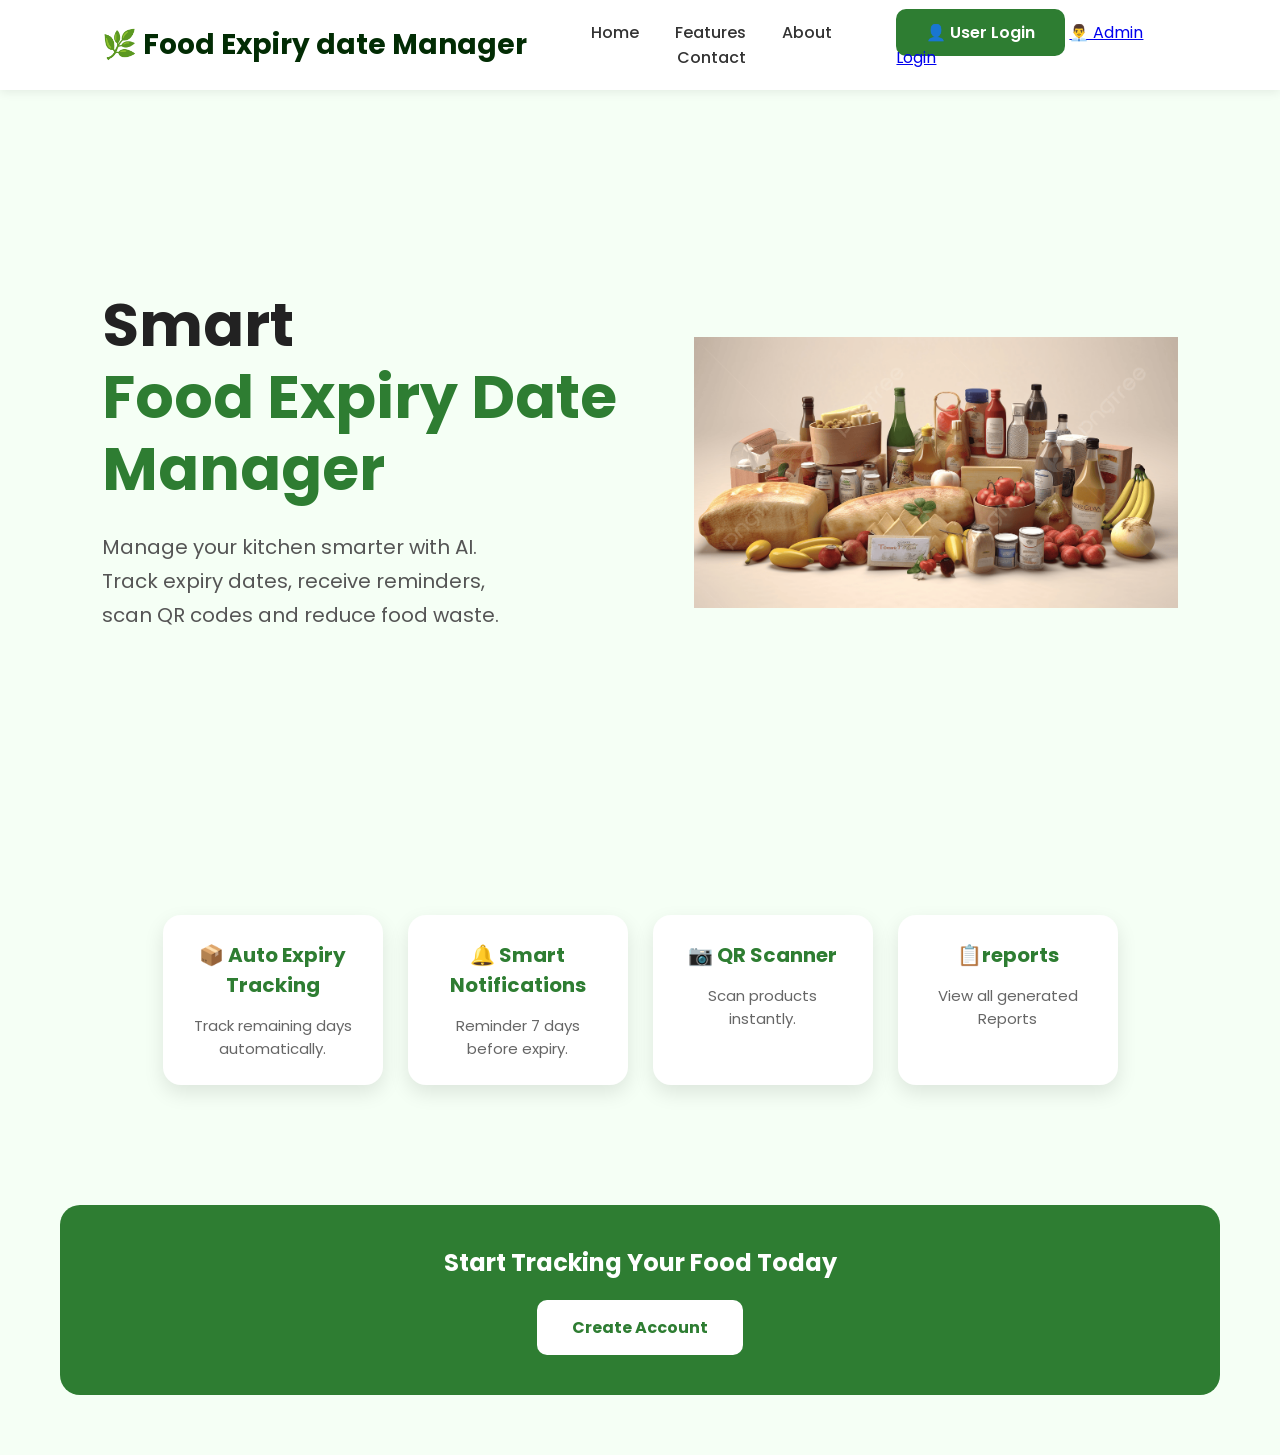
<file: index.html>
<!DOCTYPE html>
<html lang="en">
<head>
<meta charset="UTF-8">
<meta name="viewport" content="width=device-width, initial-scale=1.0">
<title>Smart Food Expiry Manager</title>

<link rel="stylesheet" href="style.css">

<link rel="preconnect" href="https://fonts.googleapis.com">
<link href="https://fonts.googleapis.com/css2?family=Poppins:wght@300;400;600;700&display=swap" rel="stylesheet">
</head>

<body>

<header>

<div class="logo">
🌿 <span>Food Expiry date Manager</span>
</div>

<nav>
<a href="#home">Home</a>
<a href="#features">Features</a>
<a href="#about">About</a>
<a href="#contact">Contact</a>
</nav>

<div class="login-options">
    <a href="login.html" class="login-btn">👤 User Login</a>
    <a href="admin-login.html" class="admin-login-btn">👨‍💼 Admin Login</a>
</div>


</header>

    
<section class="hero">

<div class="left">

<h1>Smart <br><span>Food Expiry Date Manager</span></h1>

<p>
Manage your kitchen smarter with AI.<br>
Track expiry dates, receive reminders,<br>
scan QR codes and reduce food waste.
</p>



</div>

<div class="right">

<img src="foood.jpg" width="5000" height="500" alt="Food">

</div>

</section>

<section class="features">

<div class="card">
<h3>📦 Auto Expiry Tracking</h3>
<p>Track remaining days automatically.</p>
</div>

<div class="card">
<h3>🔔 Smart Notifications</h3>
<p>Reminder 7 days before expiry.</p>
</div>


<div class="card">
<h3>📷 QR Scanner</h3>
<p>Scan products instantly.</p>
</div>

<div class="card">
<h3>📋reports</h3>
<p>View all generated Reports</p>
</div>

</section>

<section class="bottom">

<h2>Start Tracking Your Food Today</h2>

<a href="register.html" class="create-btn">Create Account</a>

</section>

</body>
</html>
</file>
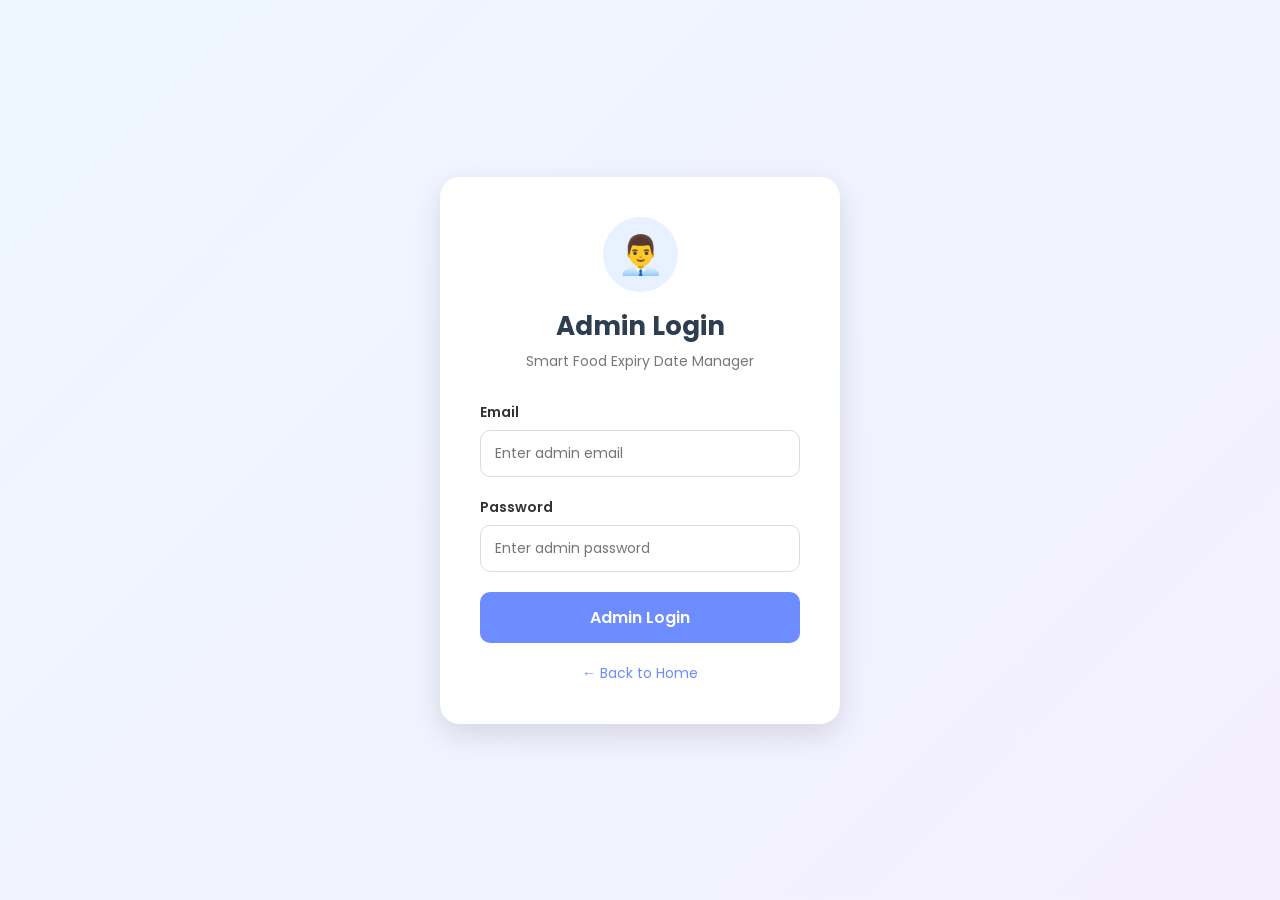
<file: admin-login.html>
<!DOCTYPE html>
<html lang="en">

<head>
    <meta charset="UTF-8">
    <meta name="viewport" content="width=device-width, initial-scale=1.0">

    <title>Admin Login - Smart Food Expiry Manager</title>

    <link rel="stylesheet" href="admin-login.css">

    <link rel="preconnect" href="https://fonts.googleapis.com">
    <link href="https://fonts.googleapis.com/css2?family=Poppins:wght@300;400;600;700&display=swap" rel="stylesheet">
</head>

<body>

    <div class="admin-container">

        <div class="admin-icon">
            👨‍💼
        </div>

        <h1>Admin Login</h1>

        <p class="subtitle">
            Smart Food Expiry Date Manager
        </p>

        <form id="adminLoginForm">

            <div class="form-group">
                <label for="adminEmail">Email</label>
                <input
                    type="email"
                    id="adminEmail"
                    placeholder="Enter admin email"
                    required
                >
            </div>

            <div class="form-group">
                <label for="adminPassword">Password</label>
                <input
                    type="password"
                    id="adminPassword"
                    placeholder="Enter admin password"
                    required
                >
            </div>

            <button type="submit" class="admin-btn">
                Admin Login
            </button>

            <p id="errorMessage" class="error-message"></p>

        </form>

        <a href="index.html" class="back-link">
            ← Back to Home
        </a>

    </div>

    <script src="admin-login.js"></script>

</body>
</html>
</file>
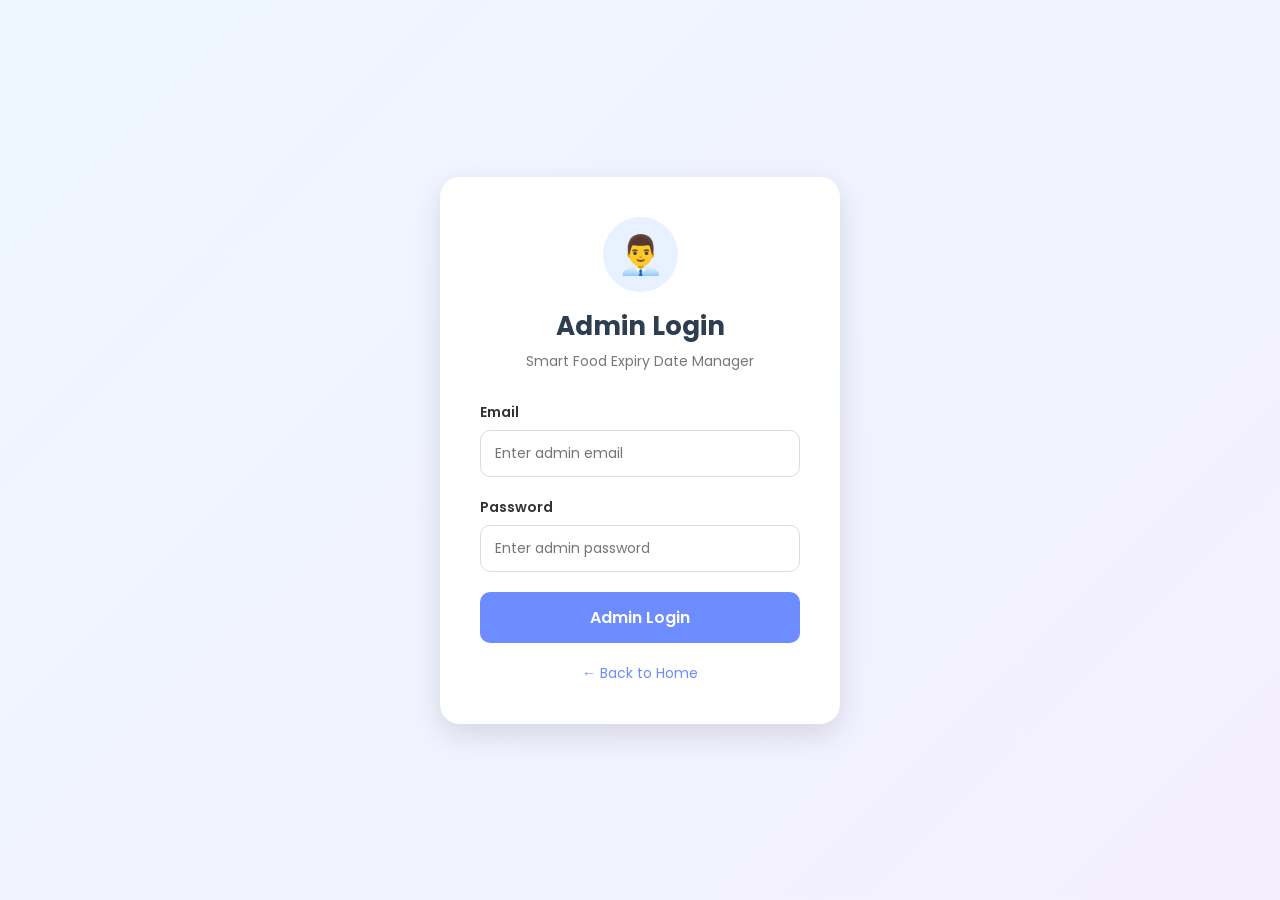
<file: admin-products.html>
<!DOCTYPE html>
<html lang="en">

<head>

    <meta charset="UTF-8">
    <meta name="viewport" content="width=device-width, initial-scale=1.0">

    <title>Admin - Products</title>

    <link rel="stylesheet" href="admin.css">

    <link rel="preconnect" href="https://fonts.googleapis.com">

    <link href="https://fonts.googleapis.com/css2?family=Poppins:wght@300;400;500;600;700&display=swap"
        rel="stylesheet">

</head>

<body>

    <!-- ===============================
         Sidebar
         =============================== -->

    <aside class="sidebar">

        <div class="logo">
            🌿
            <span>Food Expiry<br>Manager</span>
        </div>

        <nav>

            <a href="admin.html">
                🏠 Dashboard
            </a>

            <a href="admin-users.html">
                👥 Users
            </a>

            <a href="admin-products.html" class="active">
                📦 Products
            </a>

           

            <a href="admin-reports.html">
                📊 Reports
            </a>

        </nav>

        <button class="logout-btn" id="logoutBtn">
            🚪 Logout
        </button>

    </aside>


    <!-- ===============================
         Main Content
         =============================== -->

    <main class="main-content">

        <header class="topbar">

            <div>

                <h1>All Products</h1>

                <p>
                    View products added by all registered users
                </p>

            </div>

            <div class="admin-profile">

                👨‍💼

                <div>

                    <strong>Admin</strong>

                    <small>Administrator</small>

                </div>

            </div>

        </header>


        <!-- ===============================
             Product Summary
             =============================== -->

        <section class="summary">

            <div class="card">

                <div class="card-icon">
                    📦
                </div>

                <div>

                    <h3>Total Products</h3>

                    <p id="totalProducts">
                        0
                    </p>

                </div>

            </div>


            <div class="card">

                <div class="card-icon">
                    ⚠️
                </div>

                <div>

                    <h3>Expiring Soon</h3>

                    <p id="expiringProducts">
                        0
                    </p>

                </div>

            </div>


            <div class="card">

                <div class="card-icon">
                    ❌
                </div>

                <div>

                    <h3>Expired</h3>

                    <p id="expiredProducts">
                        0
                    </p>

                </div>

            </div>

        </section>


        <!-- ===============================
             Products Table
             =============================== -->

        <section class="admin-products">

            <h2>
                📦 Users & Their Products
            </h2>

            <div class="table-container">

                <table>

                    <thead>

                        <tr>

                            <th>User Name</th>

                            <th>User Email</th>

                            <th>Product</th>

                            <th>Category</th>

                            <th>Quantity</th>

                            <th>Manufacturing Date</th>

                            <th>Expiry Date</th>

                            <th>Status</th>

                        </tr>

                    </thead>


                    <tbody id="productsTableBody">

                        <tr>

                            <td colspan="8" style="text-align:center;">
                                Loading Products...
                            </td>

                        </tr>

                    </tbody>

                </table>

            </div>

        </section>

    </main>


    <script src="admin-products.js"></script>

</body>

</html>
</file>
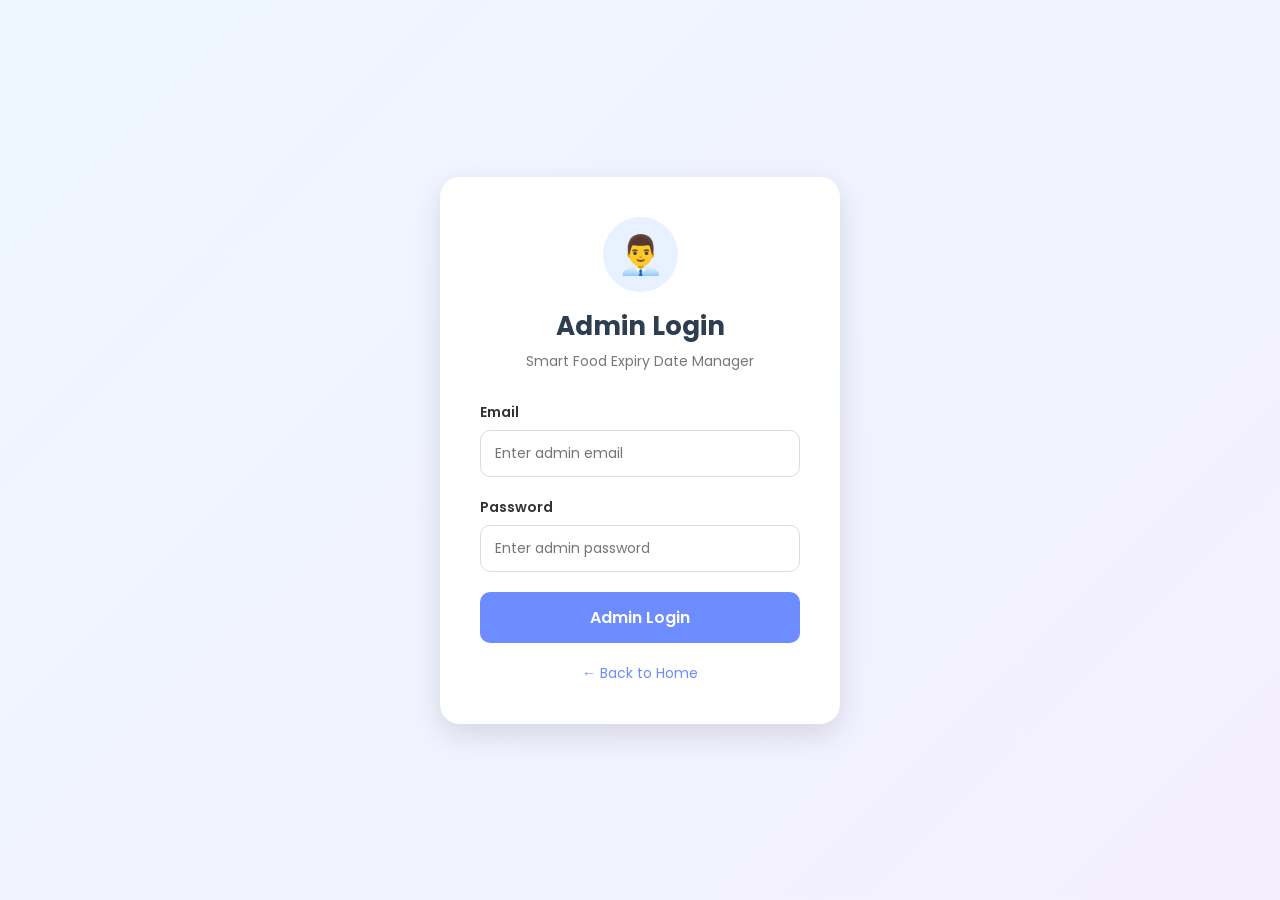
<file: admin-reports.html>
<!DOCTYPE html>
<html lang="en">

<head>

    <meta charset="UTF-8">
    <meta name="viewport" content="width=device-width, initial-scale=1.0">

    <title>Admin - User Reports</title>

    <link rel="stylesheet" href="admin.css">

    <link rel="preconnect" href="https://fonts.googleapis.com">

    <link href="https://fonts.googleapis.com/css2?family=Poppins:wght@300;400;500;600;700&display=swap"
        rel="stylesheet">

</head>

<body>

    <!-- ===============================
         Sidebar
         =============================== -->

    <aside class="sidebar">

        <div class="logo">
            🌿
            <span>Food Expiry<br>Manager</span>
        </div>

        <nav>

            <a href="admin.html">
                🏠 Dashboard
            </a>

            <a href="admin-users.html">
                👥 Users
            </a>

            <a href="admin-products.html">
                📦 Products
            </a>

            

            <a href="admin-reports.html" class="active">
                📊 Reports
            </a>

        </nav>

        <button class="logout-btn" id="logoutBtn">
            🚪 Logout
        </button>

    </aside>


    <!-- ===============================
         Main Content
         =============================== -->

    <main class="main-content">

        <header class="topbar">

            <div>

                <h1>User Reports</h1>

                <p>
                    View individual product reports and history
                </p>

            </div>

            <div class="admin-profile">

                👨‍💼

                <div>

                    <strong>Admin</strong>

                    <small>Administrator</small>

                </div>

            </div>

        </header>


        <!-- ===============================
             Select User
             =============================== -->

        <section class="welcome">

            <h2>👤 Select User</h2>

            <p>
                Select a user to view their individual report.
            </p>

            <select id="userSelect">

                <option value="">
                    -- Select User --
                </option>

            </select>
            <br><br>

<select id="monthSelect">
    <option value="all">📅 All Months</option>
</select>

        </section>


        <!-- ===============================
             User Report
             =============================== -->

        <section id="reportSection" style="display:none;">

            <div class="welcome">

                <h2 id="reportUserName">
                    User Report
                </h2>

                <p id="reportUserEmail"></p>

            </div>


            <!-- Summary -->

            <section class="summary">

                <div class="card">

                    <div class="card-icon">
                        📦
                    </div>

                    <div>

                        <h3>Total Products</h3>

                        <p id="userTotalProducts">
                            0
                        </p>

                    </div>

                </div>


                <div class="card">

                    <div class="card-icon">
                        🌿
                    </div>

                    <div>

                        <h3>Fresh</h3>

                        <p id="userFreshProducts">
                            0
                        </p>

                    </div>

                </div>


                <div class="card">

                    <div class="card-icon">
                        ⚠️
                    </div>

                    <div>

                        <h3>Expiring Soon</h3>

                        <p id="userExpiringProducts">
                            0
                        </p>

                    </div>

                </div>


                <div class="card">

                    <div class="card-icon">
                        ❌
                    </div>

                    <div>

                        <h3>Expired</h3>

                        <p id="userExpiredProducts">
                            0
                        </p>

                    </div>

                </div>

            </section>


            <!-- ===============================
                 Product History
                 =============================== -->

            <section class="admin-products">

                <h2>
                    📅 Product History
                </h2>

                <div class="table-container">

                    <table>

                        <thead>

                            <tr>

                                <th>Month</th>

                                <th>Product</th>

                                <th>Category</th>

                                <th>Quantity</th>

                                <th>Manufacturing Date</th>

                                <th>Expiry Date</th>

                                <th>Status</th>

                            </tr>

                        </thead>

                        <tbody id="reportTableBody">

                            <tr>

                                <td colspan="7" style="text-align:center;">
                                    Select a user
                                </td>

                            </tr>

                        </tbody>

                    </table>

                </div>

            </section>

        </section>

    </main>


    <script src="admin-reports.js"></script>

</body>

</html>
</file>
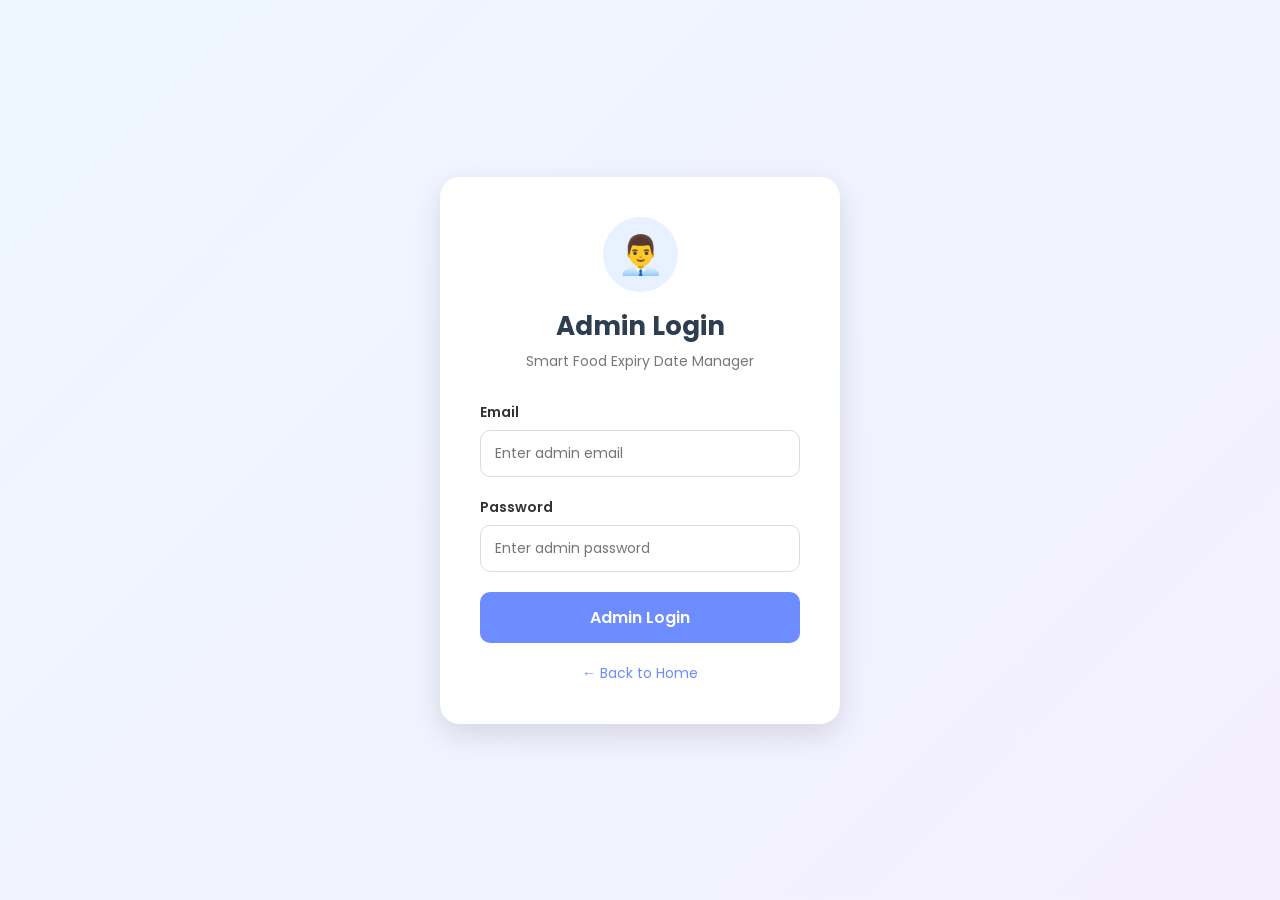
<file: admin-users.html>
<!DOCTYPE html>
<html lang="en">

<head>

    <meta charset="UTF-8">
    <meta name="viewport" content="width=device-width, initial-scale=1.0">

    <title>Admin - Users</title>

    <link rel="stylesheet" href="admin.css">

    <link rel="preconnect" href="https://fonts.googleapis.com">

    <link href="https://fonts.googleapis.com/css2?family=Poppins:wght@300;400;500;600;700&display=swap"
        rel="stylesheet">

</head>

<body>

    <!-- ===============================
         Sidebar
         =============================== -->

    <aside class="sidebar">

        <div class="logo">
            🌿
            <span>Food Expiry<br>Manager</span>
        </div>

        <nav>

            <a href="admin.html">
                🏠 Dashboard
            </a>

            <a href="admin-users.html" class="active">
                👥 Users
            </a>

            <a href="admin-products.html">
                📦 Products
            </a>

            

            <a href="admin-reports.html">
                📊 Reports
            </a>

        </nav>

        <button class="logout-btn" id="logoutBtn">
            🚪 Logout
        </button>

    </aside>


    <!-- ===============================
         Main Content
         =============================== -->

    <main class="main-content">

        <header class="topbar">

            <div>

                <h1>Registered Users</h1>

                <p>
                    View all registered users and their product count
                </p>

            </div>

            <div class="admin-profile">

                👨‍💼

                <div>

                    <strong>Admin</strong>

                    <small>Administrator</small>

                </div>

            </div>

        </header>


        <!-- ===============================
             Total Users
             =============================== -->

        <section class="summary">

            <div class="card">

                <div class="card-icon">
                    👥
                </div>

                <div>

                    <h3>Total Users</h3>

                    <p id="totalUsers">
                        0
                    </p>

                </div>

            </div>

        </section>


        <!-- ===============================
             Users Table
             =============================== -->

        <section class="admin-products">

            <h2>
                👥 All Registered Users
            </h2>

            <div class="table-container">

                <table>

                    <thead>

                        <tr>

                            <th>Sr. No.</th>

                            <th>Name</th>

                            <th>Email</th>

                            <th>Mobile</th>

                            <th>Total Products</th>

                        </tr>

                    </thead>


                    <tbody id="usersTableBody">

                        <tr>

                            <td colspan="5" style="text-align:center;">
                                Loading Users...
                            </td>

                        </tr>

                    </tbody>

                </table>

            </div>

        </section>

    </main>


    <script src="admin-users.js"></script>

</body>

</html>
</file>
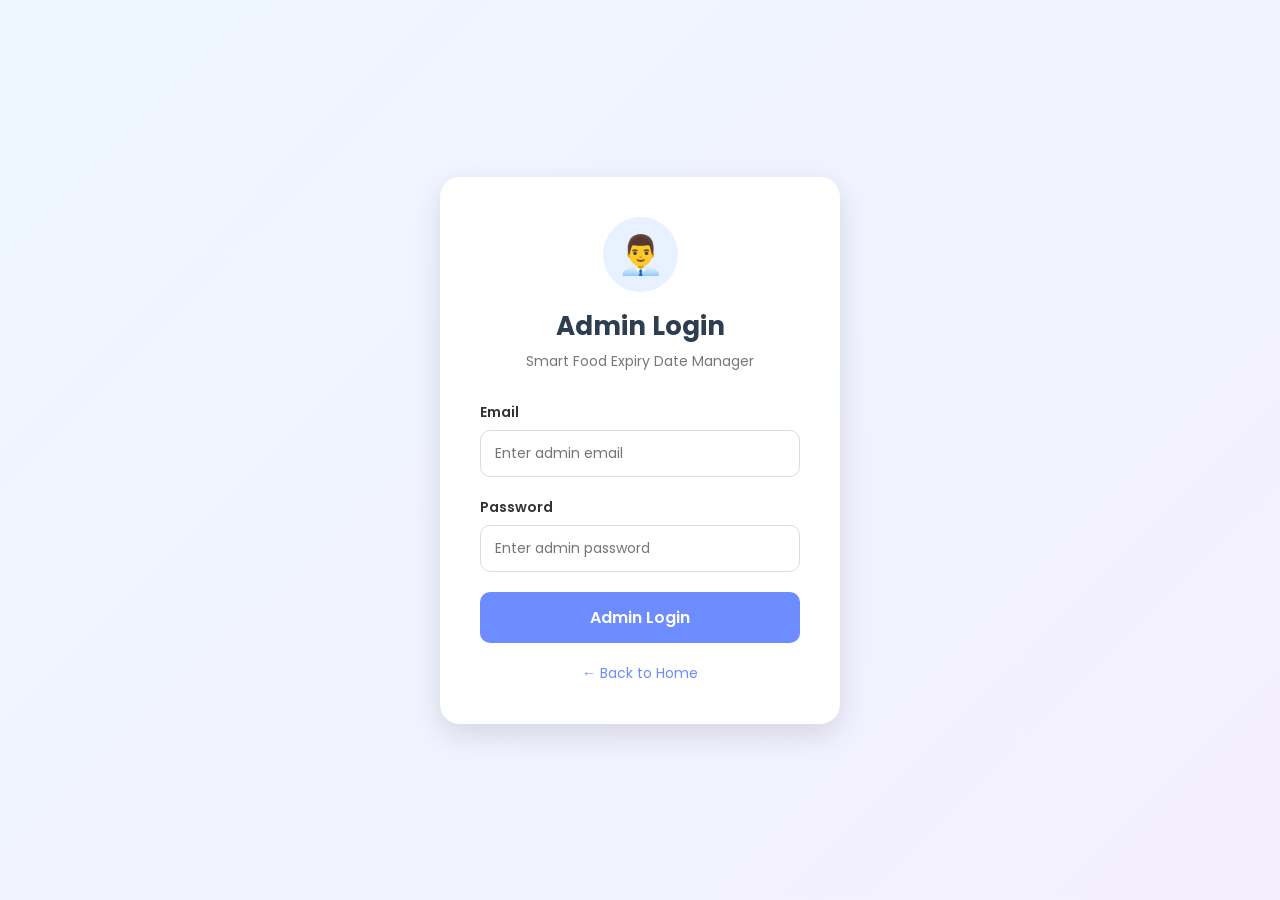
<file: admin.html>
<!DOCTYPE html>
<html lang="en">

<head>
    <meta charset="UTF-8">
    <meta name="viewport" content="width=device-width, initial-scale=1.0">

    <title>Admin Dashboard - Smart Food Expiry Manager</title>

    <link rel="stylesheet" href="admin.css">

    <link rel="preconnect" href="https://fonts.googleapis.com">
    <link href="https://fonts.googleapis.com/css2?family=Poppins:wght@300;400;500;600;700&display=swap" rel="stylesheet">
</head>

<body>

    <!-- Sidebar -->
    <aside class="sidebar">

        <div class="logo">
            🌿
            <span>Food Expiry<br>Manager</span>
        </div>

        <nav>
            <a href="#" class="active">🏠 Dashboard</a>
            <a href="admin-users.html">👥 Users</a>
            <a href="admin-products.html">📦 Products</a>
            
            <a href="admin-reports.html">📊 Reports</a>
        </nav>

        <button class="logout-btn" id="logoutBtn">
            🚪 Logout
        </button>

    </aside>


    <!-- Main Content -->
    <main class="main-content">

        <header class="topbar">

            <div>
                <h1>Admin Dashboard</h1>
                <p>Manage your Food Expiry Date Manager</p>
            </div>

            <div class="admin-profile">
                👨‍💼
                <div>
                    <strong>Admin</strong>
                    <small>Administrator</small>
                </div>
            </div>

        </header>


        <!-- Summary Cards -->
        <section class="summary">

            <div class="card">
                <div class="card-icon">👥</div>
                <div>
                    <h3>Total Users</h3>
                    <p id="totalUsers">0</p>
                </div>
            </div>

            <div class="card">
                <div class="card-icon">📦</div>
                <div>
                    <h3>Total Products</h3>
                    <p id="totalProducts">0</p>
                </div>
            </div>

            <div class="card">
                <div class="card-icon">⚠️</div>
                <div>
                    <h3>Expiring Soon</h3>
                    <p id="expiringProducts">0</p>
                </div>
            </div>

            <div class="card">
                <div class="card-icon">❌</div>
                <div>
                    <h3>Expired</h3>
                    <p id="expiredProducts">0</p>
                </div>
            </div>

        </section>


        <!-- Welcome Section -->
        <section class="welcome">

            <h2>Welcome, Admin! 👋</h2>

            <p>
                From here you can monitor users, products,
                categories and expiry information.
            </p>

        </section>
        <!-- ===============================
     Registered Users
     =============================== -->

<section class="admin-users" id="usersSection">

    <h2>👥 Registered Users</h2>

    <div class="table-container">

        <table>

            <thead>
                <tr>
                    <th>Sr. No.</th>
                    <th>Name</th>
                    <th>Email</th>
                    <th>Mobile</th>
                    <th>Total Products</th>
                </tr>
            </thead>

            <tbody id="adminUsersTableBody">
                <tr>
                    <td colspan="5" style="text-align:center;">
                        No Users Registered
                    </td>
                </tr>
            </tbody>

        </table>

    </div>

</section>



    
<!-- ===============================
     All Users & Products
     =============================== -->

<section class="admin-products">

    <h2>👥 Users & Their Products</h2>

    <div class="table-container">

        <table>

            <thead>
                <tr>
                    <th>User Name</th>
                    <th>User Email</th>
                    <th>Product</th>
                    <th>Category</th>
                    <th>Quantity</th>
                    <th>Manufacturing Date</th>
                    <th>Expiry Date</th>
                    <th>Status</th>
                </tr>
            </thead>

            <tbody id="adminProductTableBody">
                <tr>
                    <td colspan="8" style="text-align:center;">
                        No Products Available
                    </td>
                </tr>
            </tbody>

        </table>

    </div>

</section>



    </main>


    <script src="admin.js"></script>

</body>
</html>
</file>
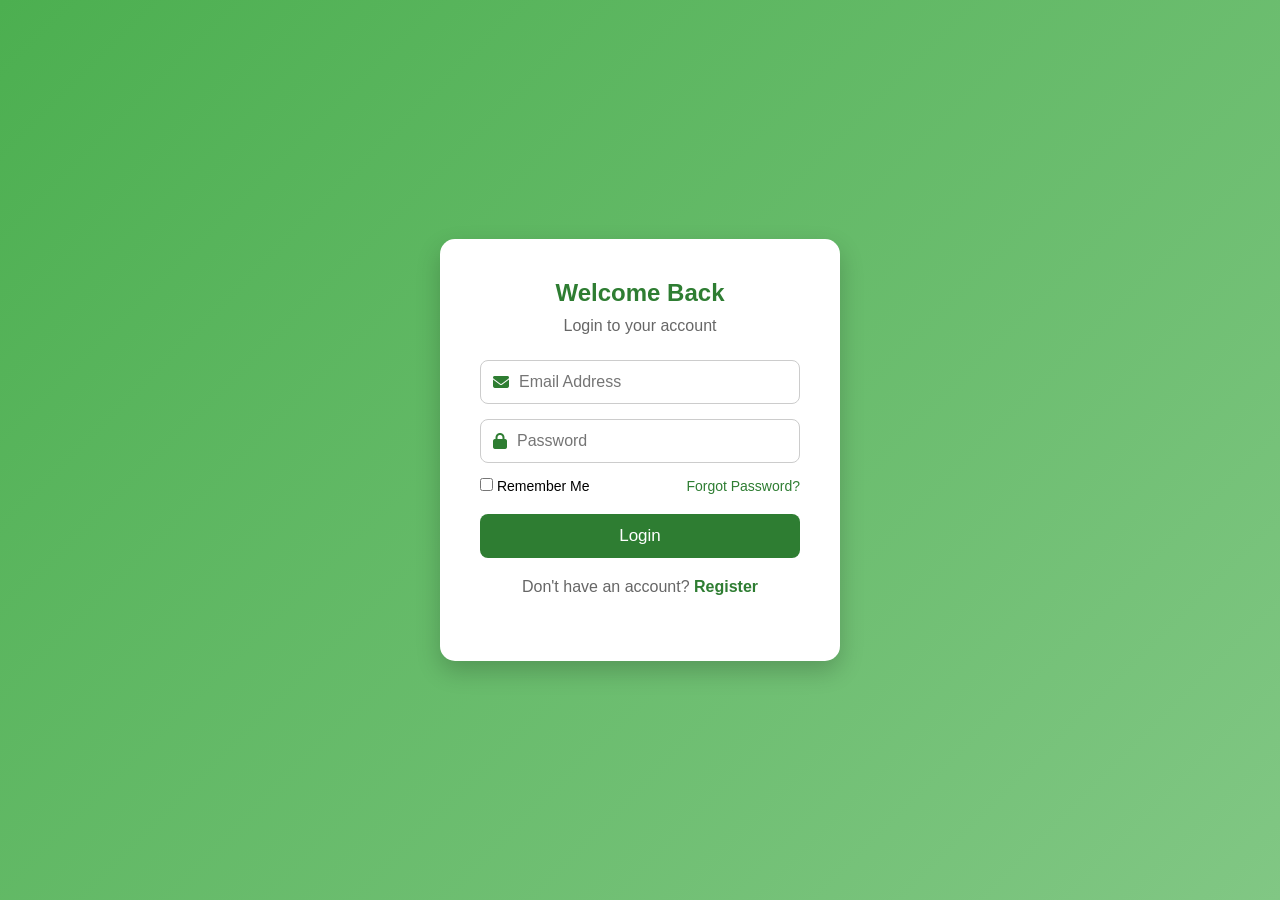
<file: login.html>
<!DOCTYPE html>
<html lang="en">
<head>
    <meta charset="UTF-8">
    <meta name="viewport" content="width=device-width, initial-scale=1.0">
    <title>Login | Food Expiry Manager</title>

    <link rel="stylesheet" href="login.css">
    <link rel="stylesheet" href="https://cdnjs.cloudflare.com/ajax/libs/font-awesome/6.6.0/css/all.min.css">
</head>
<body>

<div class="login-container">

    <div class="login-box">

        <h2>Welcome Back</h2>
        <p>Login to your account</p>

        <form id="loginForm">

            <div class="input-box">
                <i class="fa-solid fa-envelope"></i>
                <input type="email" id="email" placeholder="Email Address">
            </div>

            <small id="emailError"></small>

            <div class="input-box">
                <i class="fa-solid fa-lock"></i>
                <input type="password" id="password" placeholder="Password">
            </div>

            <small id="passwordError"></small>

            <div class="options">
                <label>
                    <input type="checkbox">
                    Remember Me
                </label>

                <a href="#">Forgot Password?</a>
            </div>

            <button  type="button" onclick="login()">
                Login
            </button>

            <p class="register-link">
                Don't have an account?
                <a href="register.html">Register</a>
            </p>

        </form>

    </div>

</div>

<script src="login.js"></script>

</body>
</html>
</file>
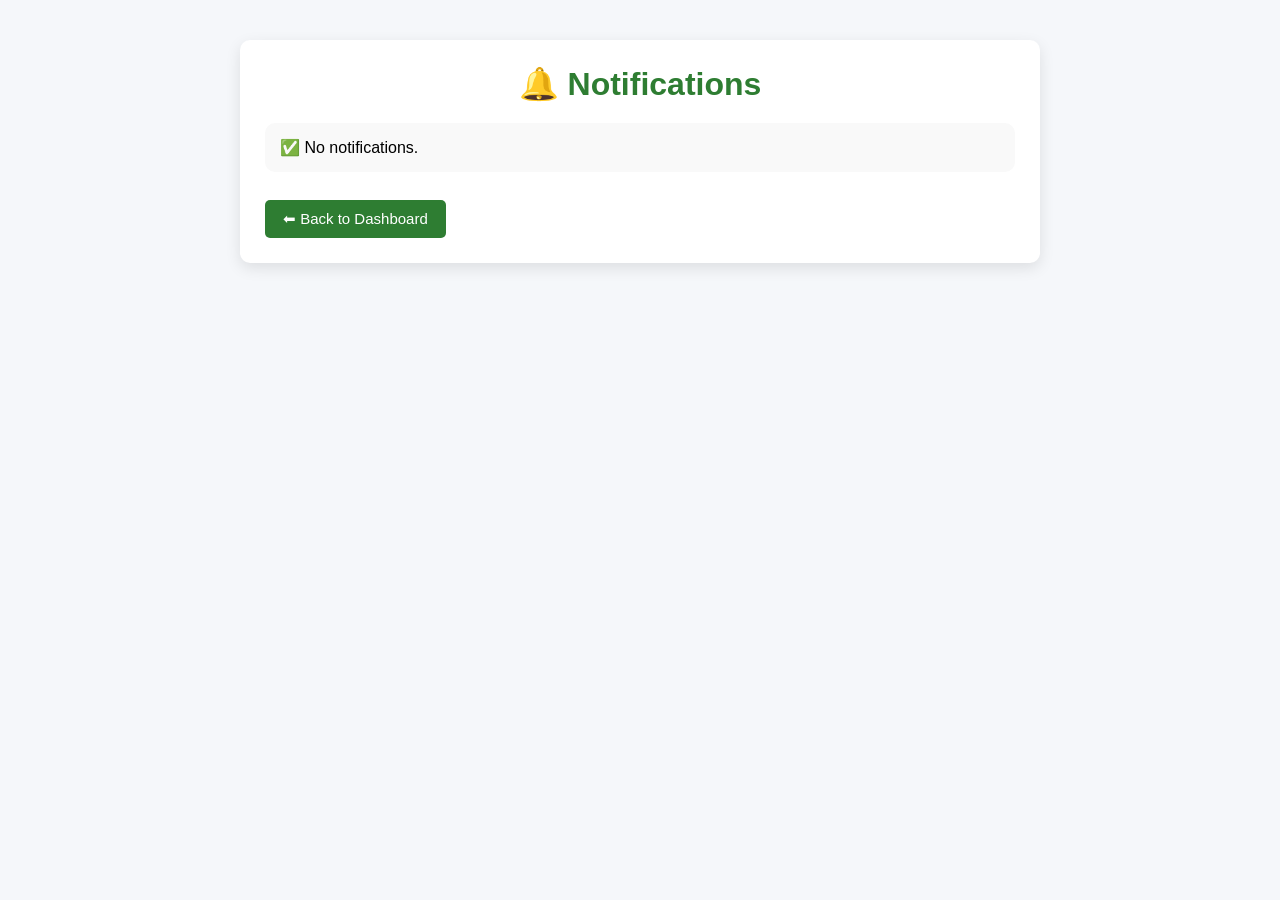
<file: notification.html>
<!DOCTYPE html>
<html lang="en">
<head>
    <meta charset="UTF-8">
    <meta name="viewport" content="width=device-width, initial-scale=1.0">
    <title>Notifications | Food Expiry Date Manager</title>
    <link rel="stylesheet" href="notification.css">
</head>
<body>

    <div class="container">
        <h1>🔔 Notifications</h1>

        <div id="notificationList">
            <!-- Notifications will appear here -->
        </div>

        <br>

        <a href="dashboard.html">
            <button>⬅ Back to Dashboard</button>
        </a>
    </div>

    <script src="notification.js"></script>

</body>
</html>
</file>
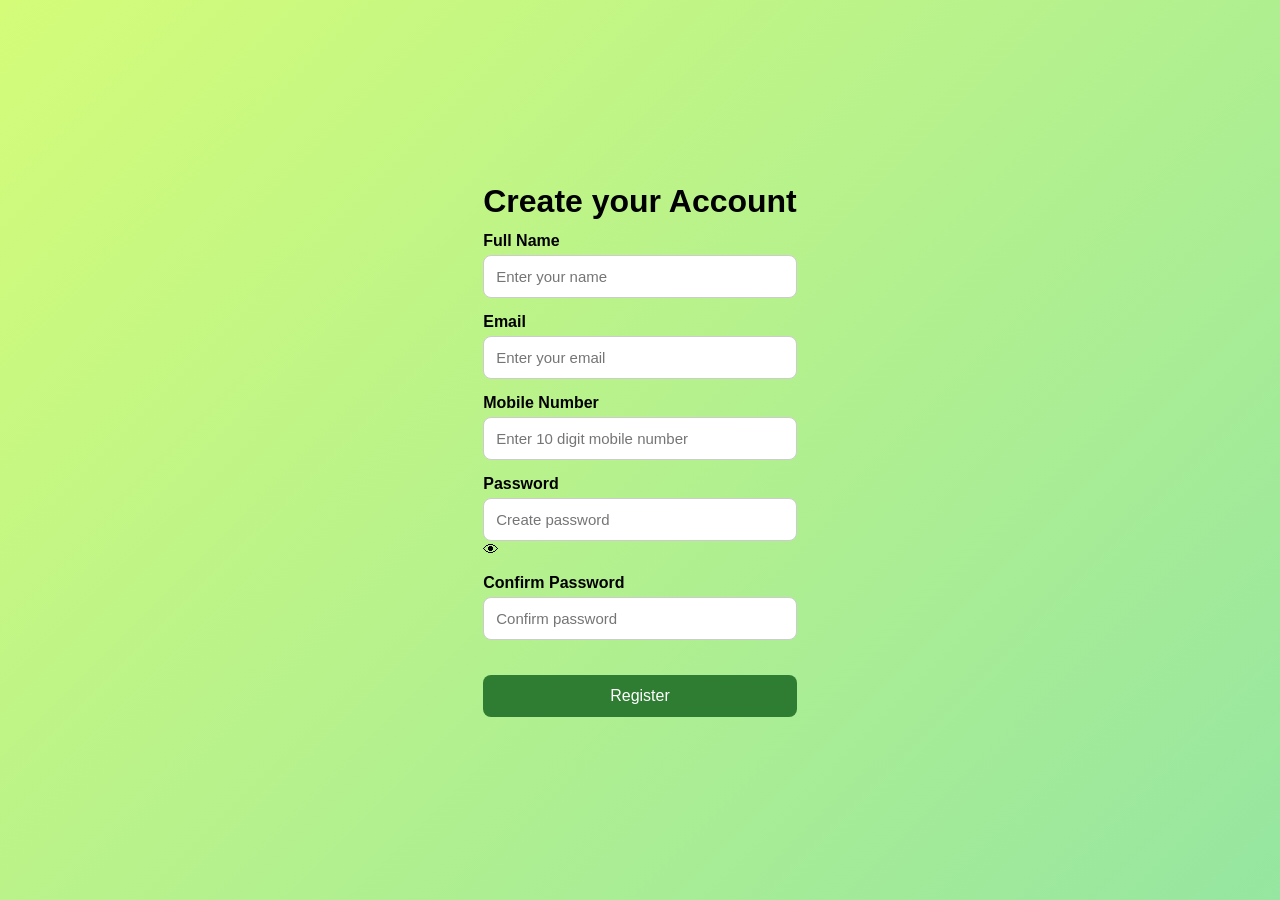
<file: register.html>
<!DOCTYPE html>
<html lang="en">
<head>
    <meta charset="UTF-8">
    <meta name="viewport" content="width=device-width, initial-scale=1.0">
    <title>Register | Food Expiry Manager</title>

    <link rel="stylesheet" href="register.css">
</head>

<body>

<div class="register-container">


    <h1>Create your Account</h1>

    <form id="registerForm">


        <label>Full Name</label>
        <input type="text" id="name" placeholder="Enter your name">
        <p id="nameError"></p>


        <label>Email</label>
        <input type="email" id="email" placeholder="Enter your email">
        <p id="emailError"></p>


        <label>Mobile Number</label>
        <input type="tel" id="mobile" placeholder="Enter 10 digit mobile number">
        <p id="mobileError"></p>


        <label>Password</label>
        <div class="password-box">
            <input type="password" id="password" placeholder="Create password">
            <span id="eye">👁</span>
        </div>
        <p id="passwordError"></p>


        <label>Confirm Password</label>
        <input type="password" id="confirmPassword" placeholder="Confirm password">
        <p id="confirmError"></p>


        <button type="submit">Register</button>

    </form>

</div>


<script src="register.js"></script>

</body>
</html>
</file>
<file: style.css>
* {
    margin: 0;
    padding: 0;
    box-sizing: border-box;
    font-family: 'Poppins', sans-serif;
}

html {
    scroll-behavior: smooth;
}

body {
    background: #f5fff5;
    color: #222;
    overflow-x: hidden;
}

/* ================= HEADER ================= */

header {
    width: 100%;
    display: flex;
    justify-content: space-between;
    align-items: center;
    padding: 20px 8%;
    background: #fff;
    box-shadow: 0 2px 10px rgba(0, 0, 0, 0.08);
    position: sticky;
    top: 0;
    z-index: 1000;
}

.logo {
    font-size: 28px;
    font-weight: 700;
    color: #022c04;
    white-space: nowrap;
}

nav {
    display: flex;
    align-items: center;
    flex-wrap: wrap;
    justify-content: center;
}

nav a {
    text-decoration: none;
    color: #333;
    margin: 0 18px;
    font-weight: 500;
    transition: 0.3s;
}

nav a:hover {
    color: #2E7D32;
}

.login-btn {
    text-decoration: none;
    background: #2E7D32;
    color: #fff;
    padding: 12px 30px;
    border-radius: 10px;
    font-weight: 600;
    white-space: nowrap;
}

/* ================= HERO ================= */

.hero {
    width: 100%;
    min-height: 85vh;
    display: flex;
    justify-content: space-between;
    align-items: center;
    gap: 40px;
    padding: 60px 8%;
}

.left {
    width: 50%;
}

.left h1 {
    font-size: 60px;
    line-height: 1.2;
}

.left span {
    color: #2E7D32;
}

.left p {
    margin: 25px 0;
    font-size: 20px;
    color: #555;
    line-height: 1.7;
}

.buttons {
    margin-top: 30px;
    display: flex;
    flex-wrap: wrap;
    gap: 15px;
}

.green-btn {
    text-decoration: none;
    background: #2E7D32;
    color: white;
    padding: 15px 35px;
    border-radius: 10px;
    font-weight: 600;
}

.white-btn {
    text-decoration: none;
    background: white;
    color: #2E7D32;
    border: 2px solid #2E7D32;
    padding: 15px 35px;
    border-radius: 10px;
    font-weight: 600;
}

.right {
    width: 45%;
    display: flex;
    justify-content: center;
}

.right img {
    width: 100%;
    max-width: 550px;
    height: auto;
}

/* ================= FEATURES ================= */

.features {
    display: flex;
    justify-content: center;
    gap: 25px;
    flex-wrap: wrap;
    padding: 60px 8%;
}

.card {
    width: 220px;
    background: #fff;
    border-radius: 18px;
    padding: 25px;
    text-align: center;
    box-shadow: 0 8px 20px rgba(0, 0, 0, 0.1);
    transition: 0.3s;
}

.card:hover {
    transform: translateY(-8px);
}

.card h3 {
    color: #2E7D32;
    margin-bottom: 15px;
    font-size: 20px;
}

.card p {
    color: #666;
    font-size: 15px;
    line-height: 1.5;
}

/* ================= BOTTOM SECTION ================= */

.bottom {
    margin: 60px;
    background: #2E7D32;
    border-radius: 20px;
    padding: 40px;
    text-align: center;
    color: white;
}

.create-btn {
    display: inline-block;
    margin-top: 20px;
    background: white;
    color: #2E7D32;
    text-decoration: none;
    padding: 15px 35px;
    border-radius: 10px;
    font-weight: bold;
}

/* ================================================= */
/* ================= TABLET ======================== */
/* ================================================= */

@media (max-width: 1024px) {

    header {
        padding: 18px 5%;
    }

    nav a {
        margin: 0 10px;
    }

    .hero {
        padding: 50px 5%;
    }

    .left h1 {
        font-size: 48px;
    }

    .left p {
        font-size: 18px;
    }

    .features {
        padding: 50px 5%;
    }

    .bottom {
        margin: 50px 5%;
    }
}

/* ================================================= */
/* ================= MOBILE ======================== */
/* ================================================= */

@media (max-width: 768px) {

    /* Header */

    header {
        padding: 15px 5%;
        flex-direction: column;
        gap: 15px;
        position: relative;
    }

    .logo {
        font-size: 24px;
        text-align: center;
    }

    nav {
        width: 100%;
        display: flex;
        justify-content: center;
        gap: 5px;
    }

    nav a {
        margin: 5px 7px;
        font-size: 14px;
    }

    .login-btn {
        padding: 10px 22px;
        font-size: 14px;
    }

    /* Hero */

    .hero {
        min-height: auto;
        flex-direction: column;
        text-align: center;
        padding: 50px 6%;
        gap: 40px;
    }

    .left {
        width: 100%;
    }

    .left h1 {
        font-size: 42px;
        line-height: 1.2;
    }

    .left p {
        font-size: 17px;
        line-height: 1.6;
        margin: 20px 0;
    }

    .buttons {
        justify-content: center;
        align-items: center;
    }

    .green-btn,
    .white-btn {
        padding: 13px 25px;
        font-size: 14px;
    }

    .right {
        width: 100%;
    }

    .right img {
        width: 90%;
        max-width: 400px;
    }

    /* Features */

    .features {
        padding: 40px 6%;
        gap: 20px;
    }

    .card {
        width: 100%;
        max-width: 350px;
    }

    /* Bottom */

    .bottom {
        margin: 40px 5%;
        padding: 30px 20px;
        border-radius: 15px;
    }

    .create-btn {
        padding: 13px 25px;
    }
}

/* ================================================= */
/* ================= SMALL MOBILE ================== */
/* ================================================= */

@media (max-width: 480px) {

    header {
        padding: 15px 4%;
    }

    .logo {
        font-size: 21px;
    }

    nav {
        flex-wrap: wrap;
    }

    nav a {
        font-size: 13px;
        margin: 4px 6px;
    }

    .login-btn {
        padding: 9px 18px;
        font-size: 13px;
    }

    .hero {
        padding: 40px 5%;
    }

    .left h1 {
        font-size: 34px;
    }

    .left p {
        font-size: 15px;
    }

    .buttons {
        flex-direction: column;
        width: 100%;
    }

    .green-btn,
    .white-btn {
        width: 100%;
        max-width: 280px;
        text-align: center;
        margin: 0 auto;
    }

    .right img {
        width: 100%;
    }

    .features {
        padding: 35px 5%;
    }

    .card {
        padding: 22px;
    }

    .card h3 {
        font-size: 18px;
    }

    .card p {
        font-size: 14px;
    }

    .bottom {
        margin: 30px 4%;
        padding: 25px 15px;
    }

    .create-btn {
        width: 100%;
        max-width: 250px;
    }
}
</file>
<file: admin-login.css>
* {
    margin: 0;
    padding: 0;
    box-sizing: border-box;
    font-family: 'Poppins', sans-serif;
}

body {
    min-height: 100vh;
    display: flex;
    justify-content: center;
    align-items: center;
    padding: 20px;
    background: linear-gradient(135deg, #eef7ff, #f4efff);
}

/* Admin Login Box */
.admin-container {
    width: 100%;
    max-width: 400px;
    background: white;
    padding: 40px;
    border-radius: 20px;
    box-shadow: 0 10px 30px rgba(0, 0, 0, 0.12);
}

/* Admin Icon */
.admin-icon {
    width: 75px;
    height: 75px;
    margin: 0 auto 15px;

    display: flex;
    align-items: center;
    justify-content: center;

    background: #e8f1ff;
    border-radius: 50%;
    font-size: 38px;
}

/* Heading */
h1 {
    text-align: center;
    color: #2c3e50;
    font-size: 26px;
    margin-bottom: 5px;
}

.subtitle {
    text-align: center;
    color: #777;
    font-size: 14px;
    margin-bottom: 30px;
}

/* Form */
.form-group {
    margin-bottom: 20px;
}

.form-group label {
    display: block;
    margin-bottom: 7px;
    color: #333;
    font-size: 14px;
    font-weight: 600;
}

.form-group input {
    width: 100%;
    padding: 12px 14px;

    border: 1px solid #d8dce5;
    border-radius: 10px;

    outline: none;
    font-size: 14px;

    transition: 0.3s;
}

.form-group input:focus {
    border-color: #6c8cff;
    box-shadow: 0 0 5px rgba(108, 140, 255, 0.2);
}

/* Login Button */
.admin-btn {
    width: 100%;
    padding: 13px;

    border: none;
    border-radius: 10px;

    background: #6c8cff;
    color: white;

    font-size: 16px;
    font-weight: 600;

    cursor: pointer;
    transition: 0.3s;
}

.admin-btn:hover {
    background: #5575e8;
}

/* Error Message */
.error-message {
    color: #e74c3c;
    text-align: center;
    font-size: 13px;
    margin-top: 15px;
}

/* Back Link */
.back-link {
    display: block;
    text-align: center;
    margin-top: 20px;

    color: #6c8cff;
    text-decoration: none;

    font-size: 14px;
}

.back-link:hover {
    text-decoration: underline;
}


/* ========================= */
/* TABLET RESPONSIVE */
/* ========================= */

@media (max-width: 768px) {

    body {
        padding: 20px;
    }

    .admin-container {
        max-width: 380px;
        padding: 35px 30px;
    }

    h1 {
        font-size: 24px;
    }
}


/* ========================= */
/* MOBILE RESPONSIVE */
/* ========================= */

@media (max-width: 480px) {

    body {
        padding: 15px;
    }

    .admin-container {
        width: 100%;
        padding: 30px 22px;
        border-radius: 16px;
    }

    .admin-icon {
        width: 65px;
        height: 65px;
        font-size: 32px;
    }

    h1 {
        font-size: 22px;
    }

    .subtitle {
        font-size: 12px;
        margin-bottom: 25px;
    }

    .form-group {
        margin-bottom: 16px;
    }

    .form-group input {
        padding: 11px 12px;
        font-size: 13px;
    }

    .admin-btn {
        padding: 12px;
        font-size: 14px;
    }

    .back-link {
        font-size: 13px;
    }
}


/* ========================= */
/* VERY SMALL MOBILE */
/* ========================= */

@media (max-width: 350px) {

    .admin-container {
        padding: 25px 18px;
    }

    .admin-icon {
        width: 60px;
        height: 60px;
        font-size: 28px;
    }

    h1 {
        font-size: 20px;
    }
}
</file>
<file: admin.css>
* {
    margin: 0;
    padding: 0;
    box-sizing: border-box;
    font-family: 'Poppins', sans-serif;
}

body {
    min-height: 100vh;
    background: #f6faf5;
    display: flex;
    color: #354238;
}


/* =========================================
   SIDEBAR
   ========================================= */

.sidebar {
    width: 250px;
    min-height: 100vh;
    background: linear-gradient(180deg, #ffffff, #f1f8f1);
    padding: 25px 18px;
    box-shadow: 3px 0 18px rgba(60, 100, 65, 0.10);
    display: flex;
    flex-direction: column;
    border-right: 1px solid #e2eee2;
}

.logo {
    display: flex;
    align-items: center;
    gap: 10px;
    font-size: 27px;
    font-weight: 700;
    color: #3f7d45;
    margin-bottom: 40px;
}

.logo span {
    font-size: 16px;
    line-height: 1.3;
    color: #355d3a;
}


/* =========================================
   NAVIGATION
   ========================================= */

nav {
    display: flex;
    flex-direction: column;
    gap: 8px;
}

nav a {
    text-decoration: none;
    color: #59655c;
    padding: 13px 15px;
    border-radius: 12px;
    font-size: 14px;
    transition: 0.3s ease;
}

nav a:hover {
    background: #eaf5e9;
    color: #3f7d45;
    transform: translateX(3px);
}

nav a.active {
    background: #dff0df;
    color: #2f6b36;
    font-weight: 600;
}


/* =========================================
   LOGOUT
   ========================================= */

.logout-btn {
    margin-top: auto;
    padding: 12px;
    border: 1px solid #f1d7d2;
    border-radius: 12px;
    background: #fff5f3;
    color: #d65c4c;
    font-size: 14px;
    cursor: pointer;
    transition: 0.3s;
}

.logout-btn:hover {
    background: #ffe9e5;
}


/* =========================================
   MAIN CONTENT
   ========================================= */

.main-content {
    flex: 1;
    padding: 30px;
    overflow-x: hidden;
}


/* =========================================
   TOPBAR
   ========================================= */

.topbar {
    display: flex;
    justify-content: space-between;
    align-items: center;
    margin-bottom: 30px;
}

.topbar h1 {
    font-size: 28px;
    color: #2f5f35;
}

.topbar p {
    color: #7a857c;
    font-size: 14px;
    margin-top: 5px;
}

.admin-profile {
    display: flex;
    align-items: center;
    gap: 10px;
    background: #ffffff;
    padding: 11px 16px;
    border-radius: 14px;
    border: 1px solid #e0ece0;
    box-shadow: 0 4px 12px rgba(60, 100, 65, 0.06);
}

.admin-profile strong {
    color: #355d3a;
}

.admin-profile small {
    display: block;
    color: #8a948c;
    font-size: 11px;
}


/* =========================================
   SUMMARY CARDS
   ========================================= */

.summary {
    display: grid;
    grid-template-columns: repeat(4, 1fr);
    gap: 20px;
}

.card {
    background: #ffffff;
    padding: 22px;
    border-radius: 17px;
    display: flex;
    align-items: center;
    gap: 15px;
    border: 1px solid #e3eee3;
    box-shadow: 0 6px 18px rgba(60, 100, 65, 0.07);
    transition: 0.3s ease;
}

.card:hover {
    transform: translateY(-4px);
    box-shadow: 0 10px 24px rgba(60, 100, 65, 0.12);
}

.card-icon {
    font-size: 28px;
    width: 52px;
    height: 52px;
    display: flex;
    align-items: center;
    justify-content: center;
    background: #edf7ec;
    border-radius: 14px;
}

.card h3 {
    font-size: 13px;
    color: #7b867d;
    font-weight: 500;
}

.card p {
    font-size: 25px;
    font-weight: 700;
    color: #3f7d45;
    margin-top: 4px;
}


/* =========================================
   WELCOME
   ========================================= */

.welcome {
    margin-top: 30px;
    background: linear-gradient(
        135deg,
        #eef8eb,
        #fffdf5
    );
    padding: 28px 30px;
    border-radius: 18px;
    border: 1px solid #dfebdc;
    border-left: 5px solid #5b985f;
    box-shadow: 0 6px 18px rgba(60, 100, 65, 0.06);
}

.welcome h2 {
    color: #315f37;
    margin-bottom: 10px;
}

.welcome p {
    color: #758078;
}


/* =========================================
   USER & PRODUCT TABLE SECTIONS
   ========================================= */

.admin-users,
.admin-products {
    background: #ffffff;
    padding: 25px;
    margin-top: 26px;
    border-radius: 18px;
    border: 1px solid #e0ece0;
    box-shadow: 0 7px 20px rgba(60, 100, 65, 0.07);
}

.admin-users h2,
.admin-products h2 {
    margin-bottom: 20px;
    color: #315f37;
    font-size: 20px;
}


/* =========================================
   TABLE CONTAINER
   ========================================= */

.table-container {
    width: 100%;
    overflow-x: auto;
    border-radius: 13px;
    border: 1px solid #dfeade;
}


/* =========================================
   TABLE
   ========================================= */

.table-container table {
    width: 100%;
    min-width: 850px;
    border-collapse: separate;
    border-spacing: 0;
    background: #ffffff;
}


/* =========================================
   TABLE HEADER
   ========================================= */

.table-container thead {
    background: #eaf5e8;
}

.table-container th {
    padding: 15px 14px;
    text-align: left;
    font-size: 13px;
    font-weight: 600;
    color: #315f37;
    border-bottom: 2px solid #d5e5d3;
    white-space: nowrap;
}


/* =========================================
   TABLE BODY
   ========================================= */

.table-container td {
    padding: 14px;
    font-size: 13px;
    color: #566158;
    border-bottom: 1px solid #edf1ed;
    white-space: nowrap;
}


/* =========================================
   ALTERNATE ROW
   ========================================= */

.table-container tbody tr:nth-child(even) {
    background: #fbfdfb;
}


/* =========================================
   HOVER ROW
   ========================================= */

.table-container tbody tr:hover {
    background: #f0f8ee;
    transition: 0.2s ease;
}


/* =========================================
   EMPTY TABLE MESSAGE
   ========================================= */

.table-container td[colspan] {
    text-align: center;
    padding: 25px;
    color: #89938b;
}


/* =========================================
   SCROLLBAR
   ========================================= */

.table-container::-webkit-scrollbar {
    height: 7px;
}

.table-container::-webkit-scrollbar-track {
    background: #f1f5f1;
    border-radius: 10px;
}

.table-container::-webkit-scrollbar-thumb {
    background: #b8cfb8;
    border-radius: 10px;
}


/* =========================================
   TABLET
   ========================================= */

@media (max-width: 900px) {

    .sidebar {
        width: 210px;
    }

    .summary {
        grid-template-columns: repeat(2, 1fr);
    }

    .admin-users,
    .admin-products {
        padding: 20px;
    }
}


/* =========================================
   MOBILE
   ========================================= */

@media (max-width: 650px) {

    body {
        display: block;
    }

    .sidebar {
        width: 100%;
        min-height: auto;
        padding: 15px;
    }

    .logo {
        margin-bottom: 15px;
    }

    nav {
        flex-direction: row;
        overflow-x: auto;
    }

    nav a {
        white-space: nowrap;
    }

    .logout-btn {
        margin-top: 15px;
    }

    .main-content {
        padding: 20px 15px;
    }

    .topbar {
        align-items: flex-start;
        gap: 15px;
    }

    .topbar h1 {
        font-size: 22px;
    }

    .admin-profile {
        display: none;
    }

    .summary {
        grid-template-columns: 1fr;
    }

    .admin-users,
    .admin-products {
        padding: 17px;
    }
}
</file>
<file: login.css>
*{
    margin:0;
    padding:0;
    box-sizing:border-box;
    font-family:'Poppins',sans-serif;
}

body{
    background:linear-gradient(135deg,#4CAF50,#81C784);
    display:flex;
    justify-content:center;
    align-items:center;
    height:100vh;
}

.login-container{
    width:100%;
    display:flex;
    justify-content:center;
    align-items:center;
}

.login-box{
    background:white;
    width:400px;
    padding:40px;
    border-radius:15px;
    box-shadow:0 10px 25px rgba(0,0,0,0.2);
}

.login-box h2{
    text-align:center;
    color:#2E7D32;
    margin-bottom:10px;
}

.login-box p{
    text-align:center;
    color:#666;
    margin-bottom:25px;
}

.input-box{
    display:flex;
    align-items:center;
    border:1px solid #ccc;
    border-radius:8px;
    padding:12px;
    margin-bottom:15px;
}

.input-box i{
    color:#2E7D32;
    margin-right:10px;
}

.input-box input{
    width:100%;
    border:none;
    outline:none;
    font-size:16px;
}

small{
    color:red;
    display:block;
    margin-bottom:10px;
}

.options{
    display:flex;
    justify-content:space-between;
    font-size:14px;
    margin-bottom:20px;
}

.options a{
    text-decoration:none;
    color:#2E7D32;
}

button{
    width:100%;
    padding:12px;
    background:#2E7D32;
    color:white;
    border:none;
    border-radius:8px;
    font-size:17px;
    cursor:pointer;
    transition:0.3s;
}

button:hover{
    background:#1B5E20;
}

.register-link{
    margin-top:20px;
    text-align:center;
}

.register-link a{
    color:#2E7D32;
    text-decoration:none;
    font-weight:bold;
}

@media(max-width:480px){
    .login-box{
        width:90%;
        padding:25px;
    }
}
</file>
<file: notification.css>
* {
    margin: 0;
    padding: 0;
    box-sizing: border-box;
    font-family: Arial, sans-serif;
}

body {
    background: #f5f7fa;
}

.container {
    width: 90%;
    max-width: 800px;
    margin: 40px auto;
    background: white;
    padding: 25px;
    border-radius: 10px;
    box-shadow: 0 5px 15px rgba(0,0,0,0.1);
}

h1 {
    color: #2e7d32;
    margin-bottom: 20px;
    text-align: center;
}

.notification {
    padding: 15px;
    margin-bottom: 15px;
    border-radius: 8px;
    font-size: 16px;
    line-height: 1.6;
}

.expiring {
    background: #fff8e1;
    border-left: 6px solid #f9a825;
}

.expired {
    background: #ffebee;
    border-left: 6px solid #d32f2f;
}

button {
    background: #2e7d32;
    color: white;
    border: none;
    padding: 10px 18px;
    border-radius: 5px;
    cursor: pointer;
    font-size: 15px;
}

button:hover {
    background: #1b5e20;
}

.no-notification {
    text-align: center;
    color: gray;
    font-size: 18px;
    padding: 20px;
}
.notification-card{
    background-color: #f9f9f9;
padding:15px;
margin-bottom: 10px;
border-radius: 10px;}
</file>
<file: register.css>
*{
    margin:0;
    padding:0;
    box-sizing:border-box;
    font-family:'Poppins',sans-serif;
}

body{
    background:linear-gradient(135deg,#d4fc79,#96e6a1);
    display:flex;
    justify-content:center;
    align-items:center;
    height:100vh;
}

.container{
    width:100%;
    display:flex;
    justify-content:center;
    align-items:center;
}

.register-box{
    background:#fff;
    width:420px;
    padding:35px;
    border-radius:20px;
    box-shadow:0 10px 25px rgba(0,0,0,0.2);
}

.register-box h2{
    text-align:center;
    color:#2E7D32;
    margin-bottom:20px;
}

label{
    display:block;
    margin-top:12px;
    margin-bottom:5px;
    font-weight:600;
}

input{
    width:100%;
    padding:12px;
    border:1px solid #ccc;
    border-radius:8px;
    font-size:15px;
}

input:focus{
    outline:none;
    border:2px solid #2E7D32;
}

button{
    width:100%;
    margin-top:20px;
    padding:12px;
    border:none;
    background:#2E7D32;
    color:white;
    font-size:16px;
    border-radius:8px;
    cursor:pointer;
}

button:hover{
    background:#1B5E20;
}

.error{
    color:red;
    font-size:13px;
}

p{
    text-align:center;
    margin-top:15px;
}

a{
    color:#2E7D32;
    text-decoration:none;
    font-weight:bold;
}
</file>
